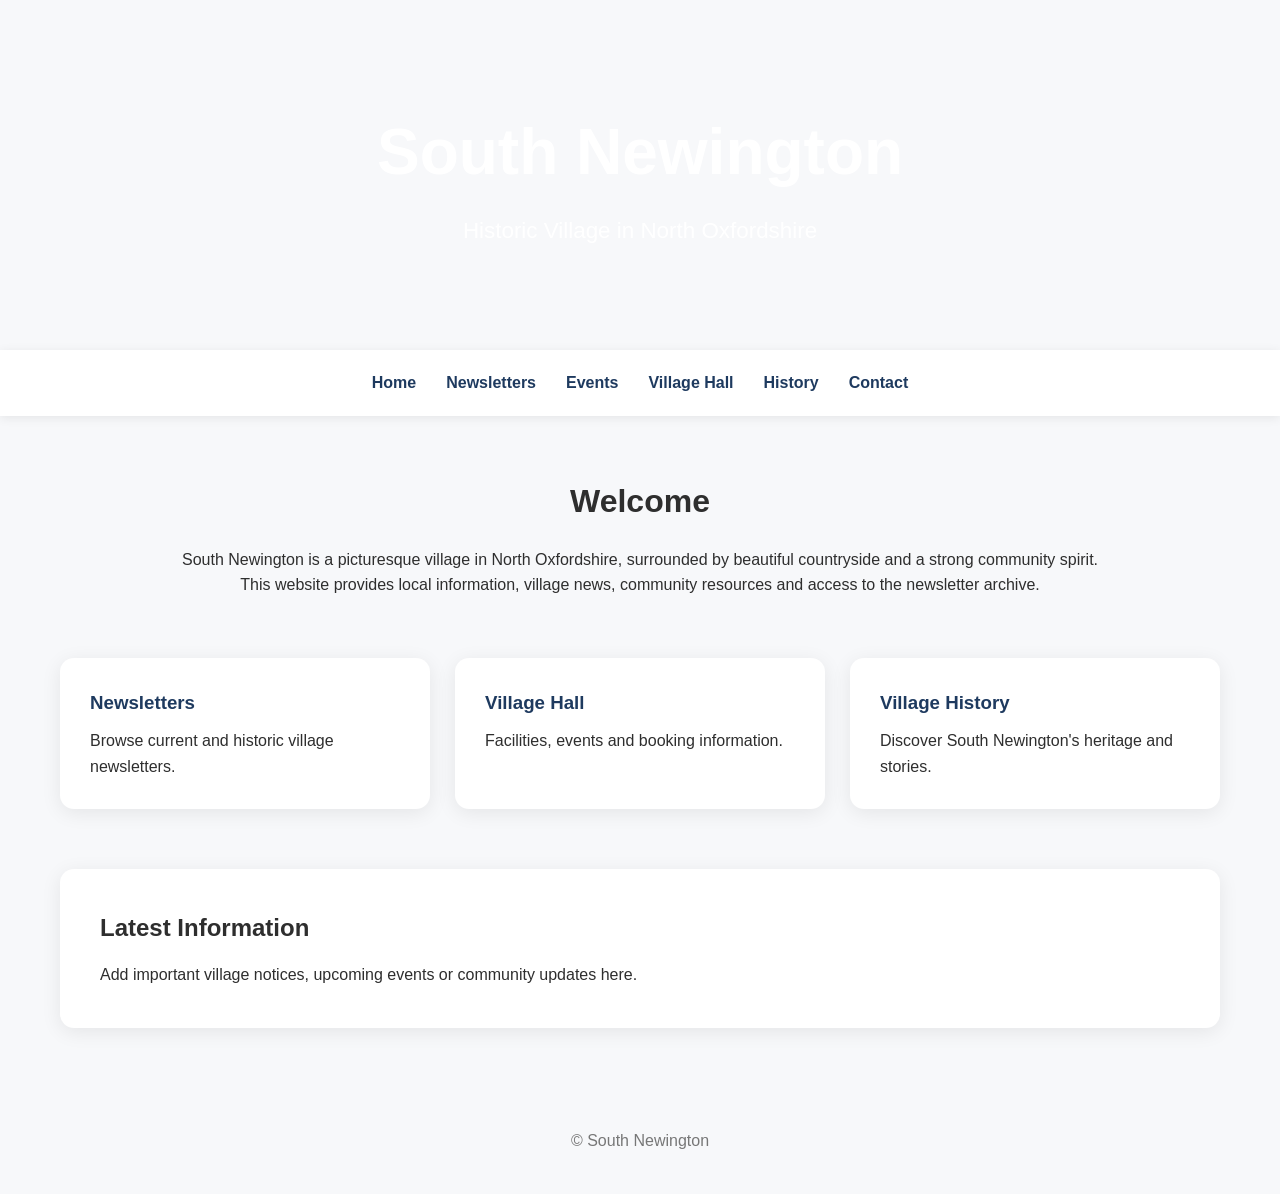
<file: index.html>
<!DOCTYPE html>
<html lang="en">
<head>
    <meta charset="UTF-8">
    <meta name="viewport" content="width=device-width, initial-scale=1.0">
    <title>South Newington</title>

    <link rel="stylesheet" href="css/style.css">
</head>

<body>

    <header class="hero">
        <div class="slideshow">
            <div class="slide">
                <div class="caption">St Peter's Church</div>
            </div>
            <div class="slide">
                <div class="caption">The Village Pub</div>
            </div>
            <div class="slide">
                <div class="caption">Life in the Village</div>
            </div>
            <div class="slide">
                <div class="caption">Historic South Newington</div>
            </div>
        </div>

        <div class="hero-content">
            <h1>South Newington</h1>
            <p>Historic Village in North Oxfordshire</p>
        </div>
    </header>

    <nav>
        <a href="index.html">Home</a>
        <a href="newsletters.html">Newsletters</a>
        <a href="events.html">Events</a>
        <a href="village-hall.html">Village Hall</a>
        <a href="history.html">History</a>
        <a href="contact.html">Contact</a>
    </nav>

    <main>

        <section class="intro">
            <h2>Welcome</h2>

            <p>
                South Newington is a picturesque village in North Oxfordshire,
                surrounded by beautiful countryside and a strong community spirit.
            </p>

            <p>
                This website provides local information, village news,
                community resources and access to the newsletter archive.
            </p>
        </section>


        <section class="cards">

            <a href="newsletters.html" class="card">
                <h3>Newsletters</h3>
                <p>Browse current and historic village newsletters.</p>
            </a>

            <a href="village-hall.html" class="card">
                <h3>Village Hall</h3>
                <p>Facilities, events and booking information.</p>
            </a>

            <a href="history.html" class="card">
                <h3>Village History</h3>
                <p>Discover South Newington's heritage and stories.</p>
            </a>

        </section>


        <section class="highlight">

            <h2>Latest Information</h2>

            <p>
                Add important village notices, upcoming events
                or community updates here.
            </p>

        </section>

    </main>

    <footer>
        &copy; South Newington
    </footer>

</body>
</html>
</file>
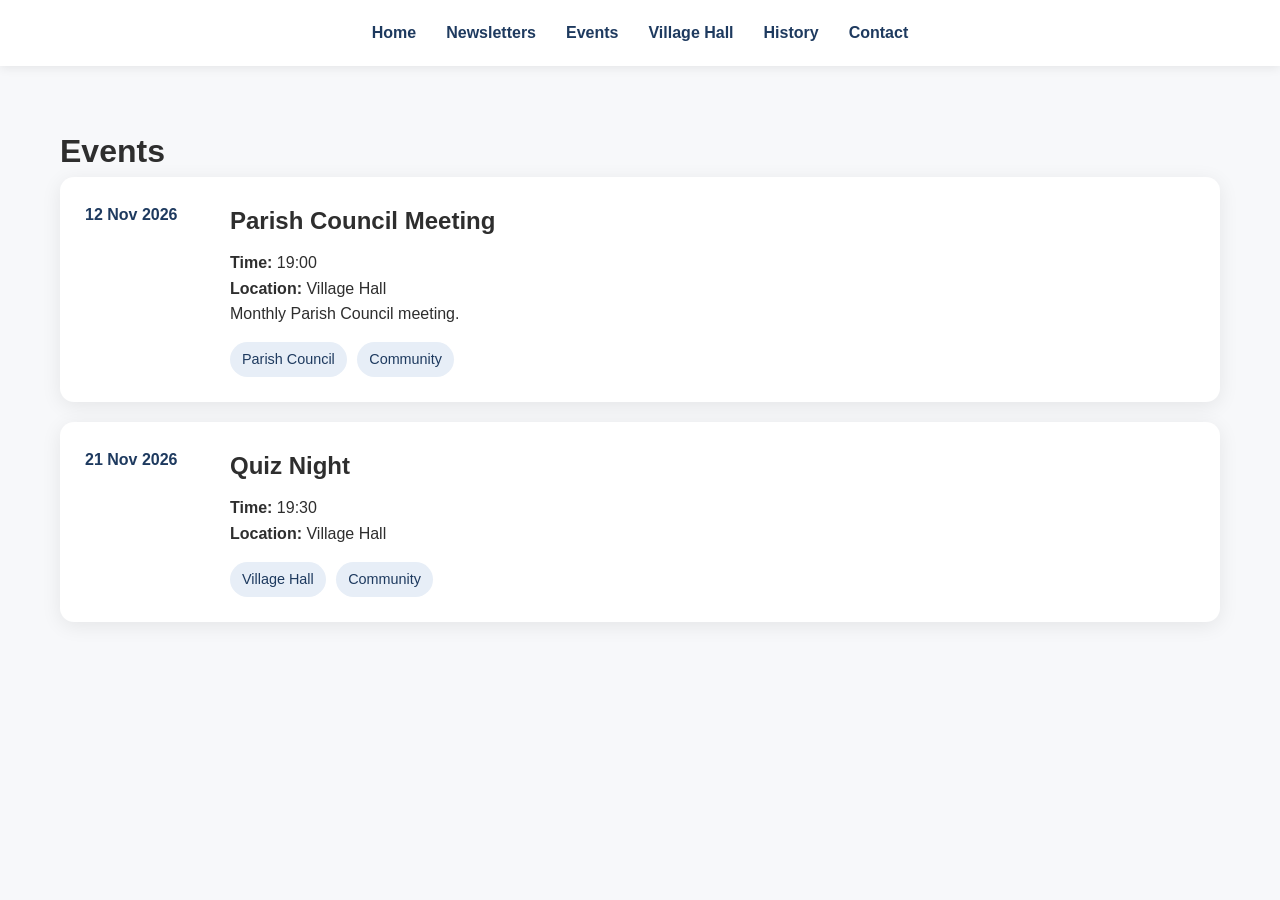
<file: events.html>
<!DOCTYPE html>
<html lang="en">
<head>
    <meta charset="UTF-8">
    <meta name="viewport" content="width=device-width, initial-scale=1.0">
    <title>Events - South Newington</title>

    <link rel="stylesheet" href="css/style.css">
</head>

<body>

<nav>
    <a href="index.html">Home</a>
    <a href="newsletters.html">Newsletters</a>
    <a href="events.html">Events</a>
    <a href="village-hall.html">Village Hall</a>
    <a href="history.html">History</a>
    <a href="contact.html">Contact</a>
</nav>

<main>

    <h1>Events</h1>

    <div class="event-card">
        <div class="event-date">
            12 Nov 2026
        </div>

        <div class="event-content">
            <h2>Parish Council Meeting</h2>

            <p><strong>Time:</strong> 19:00</p>
            <p><strong>Location:</strong> Village Hall</p>

            <p>
                Monthly Parish Council meeting.
            </p>

            <div class="tags">
                <span class="tag">Parish Council</span>
                <span class="tag">Community</span>
            </div>
        </div>
    </div>

    <div class="event-card">
        <div class="event-date">
            21 Nov 2026
        </div>

        <div class="event-content">
            <h2>Quiz Night</h2>

            <p><strong>Time:</strong> 19:30</p>
            <p><strong>Location:</strong> Village Hall</p>

            <div class="tags">
                <span class="tag">Village Hall</span>
                <span class="tag">Community</span>
            </div>
        </div>
    </div>

</main>

</body>
</html>
</file>
<file: css/style.css>
/* =====================================================
   SOUTH NEWINGTON
   ===================================================== */

:root {

    --primary: #1e3a5f;
    --secondary: #5c7a5d;
    --light: #f7f8fa;
    --dark: #2e2e2e;
    --white: #ffffff;

}

* {
    margin: 0;
    padding: 0;
    box-sizing: border-box;
}

body {

    font-family: "Segoe UI", Arial, sans-serif;
    background: var(--light);
    color: var(--dark);
    line-height: 1.6;

}


/* =====================================================
   HERO
   ===================================================== */

.hero {

    position: relative;

    height: 35vh;
    min-height: 350px;

    overflow: hidden;

    display: flex;
    justify-content: center;
    align-items: center;

    color: white;
    text-align: center;

}

.hero-content {

    position: relative;
    z-index: 10;

}

.hero-content h1 {

    font-size: 4rem;
    margin-bottom: 10px;

}

.hero-content p {

    font-size: 1.4rem;

}

/* =====================================================
   SLIDESHOW
   ===================================================== */


.caption {

    position: absolute;

    bottom: 30px;
    left: 30px;

    color: white;

    font-size: 1.1rem;

    padding: 8px 14px;

    background: rgba(0,0,0,0.4);

    backdrop-filter: blur(6px);

    border-radius: 20px;

}

.slideshow {

    position: absolute;
    inset: 0;

}

.slide {

    position: absolute;
    inset: 0;

    background-size: cover;
    background-position: center;

    opacity: 0;

    animation: fadeShow 24s infinite;

}

/* Dark overlay */

.slide::after {

    content: "";

    position: absolute;
    inset: 0;

    background: rgba(0,0,0,0.35);

}

.slide:nth-child(1) {

    background-image: url("../images/hero1.jpg");

    animation-delay: 0s;

}

.slide:nth-child(2) {

    background-image: url("../images/hero2.jpg");

    animation-delay: 6s;

}

.slide:nth-child(3) {

    background-image: url("../images/hero3.png");

    animation-delay: 12s;

}

.slide:nth-child(4) {

    background-image: url("../images/hero4.jpg");

    animation-delay: 18s;

}


@keyframes fadeShow {

    0% {
        opacity: 0;
    }

    8% {
        opacity: 1;
    }

    25% {
        opacity: 1;
    }

    33% {
        opacity: 0;
    }

    100% {
        opacity: 0;
    }

}

/* =====================================================
   NAVIGATION
   ===================================================== */

nav {

    background: white;

    display: flex;
    justify-content: center;
    gap: 30px;

    padding: 20px;

    box-shadow: 0 2px 10px rgba(0,0,0,0.08);

}

nav a {

    text-decoration: none;
    color: var(--primary);
    font-weight: 600;

}

nav a:hover {

    color: #4285f4;

}


/* =====================================================
   CONTENT
   ===================================================== */

main {

    max-width: 1200px;
    margin: auto;
    padding: 60px 20px;

}

.intro {

    text-align: center;
    margin-bottom: 60px;

}

.intro h2 {

    margin-bottom: 20px;
    font-size: 2rem;

}


/* =====================================================
   CARDS
   ===================================================== */

.cards {

    display: grid;

    grid-template-columns:
        repeat(
            auto-fit,
            minmax(250px, 1fr)
        );

    gap: 25px;

    margin-bottom: 60px;
}

.card {

    background: white;

    border-radius: 14px;

    padding: 30px;

    text-decoration: none;
    color: inherit;

    box-shadow:
        0 4px 20px rgba(0,0,0,0.08);

    transition: 0.3s;

}

.card:hover {

    transform: translateY(-5px);

    box-shadow:
        0 10px 30px rgba(0,0,0,0.12);

}

.card h3 {

    margin-bottom: 10px;
    color: var(--primary);

}

/* =====================================================
   EVENTS
   ===================================================== */

.event-card {

    background: white;

    border-radius: 14px;

    padding: 25px;

    margin-bottom: 20px;

    box-shadow: 0 4px 20px rgba(0,0,0,0.08);

    display: flex;

    gap: 25px;

}

.event-date {

    min-width: 120px;

    font-weight: bold;

    color: var(--primary);

}

.event-content h2 {

    margin-bottom: 10px;

}

.tags {

    margin-top: 15px;

}

.tag {

    display: inline-block;

    background: #e7eef7;

    color: var(--primary);

    padding: 6px 12px;

    border-radius: 20px;

    font-size: 0.9rem;

    margin-right: 6px;

}


/* =====================================================
   HIGHLIGHT
   ===================================================== */

.highlight {

    background: white;

    padding: 40px;

    border-radius: 14px;

    box-shadow:
        0 4px 20px rgba(0,0,0,0.08);

}

.highlight h2 {

    margin-bottom: 15px;

}


/* =====================================================
   FOOTER
   ===================================================== */

footer {

    text-align: center;

    padding: 40px;

    color: #777;

}


/* =====================================================
   MOBILE
   ===================================================== */

@media (max-width: 768px) {

    .hero-content h1 {

        font-size: 2.5rem;

    }

    nav {

        flex-wrap: wrap;
        gap: 15px;

    }

}
</file>
